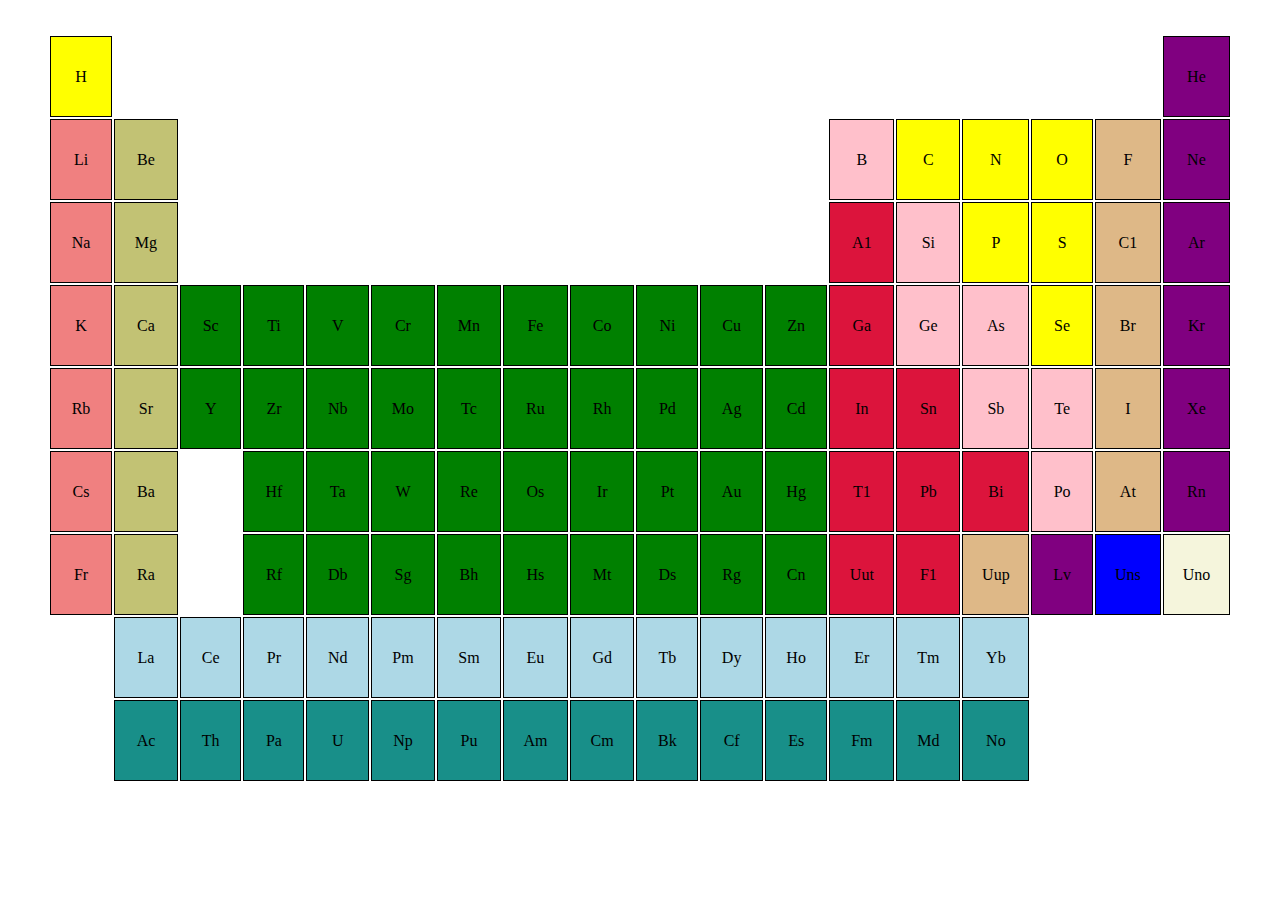
<file: index.html>
<!DOCTYPE html>
<html lang="en">
  <head>
    <meta charset="UTF-8" />
    <meta http-equiv="X-UA-Compatible" content="IE=edge" />
    <meta name="viewport" content="width=device-width, initial-scale=1.0" />
    <title>CSS Selector</title>
    <link rel="stylesheet" href="./css/style.css" />
  </head>
  <body>
    <br />
    <table>
      <tr>
        <td>H</td>
        <td colspan="16"></td>
        <td>He</td>
      </tr>
      <tr>
        <td>Li</td>
        <td>Be</td>
        <td colspan="10"></td>
        <td>B</td>
        <td>C</td>
        <td>N</td>
        <td>O</td>
        <td>F</td>
        <td>Ne</td>
      </tr>
      <tr>
        <td>Na</td>
        <td>Mg</td>
        <td colspan="10"></td>

        <td>A1</td>
        <td>Si</td>
        <td>P</td>
        <td>S</td>
        <td>C1</td>
        <td>Ar</td>
      </tr>
      <tr>
        <td>K</td>
        <td>Ca</td>
        <td>Sc</td>
        <td>Ti</td>
        <td>V</td>
        <td>Cr</td>
        <td>Mn</td>
        <td>Fe</td>
        <td>Co</td>
        <td>Ni</td>
        <td>Cu</td>
        <td>Zn</td>
        <td>Ga</td>
        <td>Ge</td>
        <td>As</td>
        <td>Se</td>
        <td>Br</td>
        <td>Kr</td>
      </tr>
      <tr>
        <td>Rb</td>
        <td>Sr</td>
        <td>Y</td>
        <td>Zr</td>
        <td>Nb</td>
        <td>Mo</td>
        <td>Tc</td>
        <td>Ru</td>
        <td>Rh</td>
        <td>Pd</td>
        <td>Ag</td>
        <td>Cd</td>
        <td>In</td>
        <td>Sn</td>
        <td>Sb</td>
        <td>Te</td>
        <td>I</td>
        <td>Xe</td>
      </tr>
      <tr>
        <td>Cs</td>
        <td>Ba</td>
        <td></td>
        <td>Hf</td>
        <td>Ta</td>
        <td>W</td>
        <td>Re</td>
        <td>Os</td>
        <td>Ir</td>
        <td>Pt</td>
        <td>Au</td>
        <td>Hg</td>
        <td>T1</td>
        <td>Pb</td>
        <td>Bi</td>
        <td>Po</td>
        <td>At</td>
        <td>Rn</td>
      </tr>
      <tr>
        <td>Fr</td>
        <td>Ra</td>
        <td></td>
        <td>Rf</td>
        <td>Db</td>
        <td>Sg</td>
        <td>Bh</td>
        <td>Hs</td>
        <td>Mt</td>
        <td>Ds</td>
        <td>Rg</td>
        <td>Cn</td>
        <td>Uut</td>
        <td>F1</td>
        <td>Uup</td>
        <td>Lv</td>
        <td>Uns</td>
        <td>Uno</td>
      </tr>
      <tr>
        <td rowspan="2"></td>
        <td>La</td>
        <td>Ce</td>
        <td>Pr</td>
        <td>Nd</td>
        <td>Pm</td>
        <td>Sm</td>
        <td>Eu</td>
        <td>Gd</td>
        <td>Tb</td>
        <td>Dy</td>
        <td>Ho</td>
        <td>Er</td>
        <td>Tm</td>
        <td>Yb</td>
        <td colspan="3"></td>
      </tr>
      <tr>
        <td>Ac</td>
        <td>Th</td>
        <td>Pa</td>
        <td>U</td>
        <td>Np</td>
        <td>Pu</td>
        <td>Am</td>
        <td>Cm</td>
        <td>Bk</td>
        <td>Cf</td>
        <td>Es</td>
        <td>Fm</td>
        <td>Md</td>
        <td>No</td>
        <td colspan="3"></td>
      </tr>
    </table>
  </body>
</html>
</file>
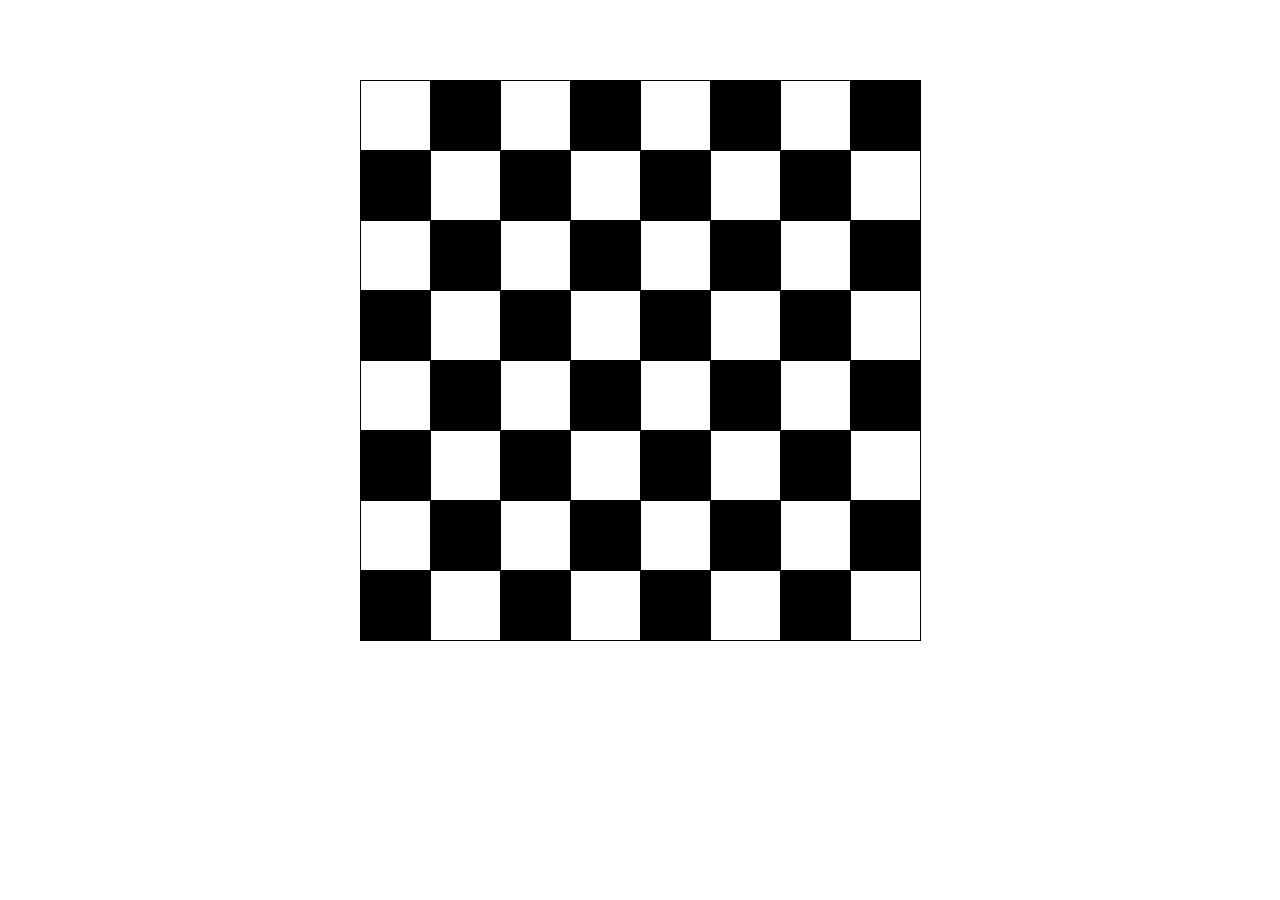
<file: Chessboard/index.html>
<!DOCTYPE html>
<html lang="en">
  <head>
    <meta charset="UTF-8" />
    <meta http-equiv="X-UA-Compatible" content="IE=edge" />
    <meta name="viewport" content="width=device-width, initial-scale=1.0" />
    <title>Document</title>
    <link rel="stylesheet" href="./css/style.css" />
  </head>
  <body>
    <table>
      <tr>
        <td></td>
        <td></td>
        <td></td>
        <td></td>
        <td></td>
        <td></td>
        <td></td>
        <td></td>
      </tr>
      <tr>
        <td></td>
        <td></td>
        <td></td>
        <td></td>
        <td></td>
        <td></td>
        <td></td>
        <td></td>
      </tr>
      <tr>
        <td></td>
        <td></td>
        <td></td>
        <td></td>
        <td></td>
        <td></td>
        <td></td>
        <td></td>
      </tr>
      <tr>
        <td></td>
        <td></td>
        <td></td>
        <td></td>
        <td></td>
        <td></td>
        <td></td>
        <td></td>
      </tr>
      <tr>
        <td></td>
        <td></td>
        <td></td>
        <td></td>
        <td></td>
        <td></td>
        <td></td>
        <td></td>
      </tr>
      <tr>
        <td></td>
        <td></td>
        <td></td>
        <td></td>
        <td></td>
        <td></td>
        <td></td>
        <td></td>
      </tr>
      <tr>
        <td></td>
        <td></td>
        <td></td>
        <td></td>
        <td></td>
        <td></td>
        <td></td>
        <td></td>
      </tr>
      <tr>
        <td></td>
        <td></td>
        <td></td>
        <td></td>
        <td></td>
        <td></td>
        <td></td>
        <td></td>
      </tr>
    </table>
  </body>
</html>
</file>
<file: css/style.css>
* {
  box-sizing: border-box;
  margin: 0;
  padding: 0;
}
table {
  padding: 1rem 3rem;
}
tr {
  width: 20vw;
  height: 9vh;
}
td {
  width: 9vw;
  border: black solid 1px;
  text-align: center;
}
td:hover {
  transition: 0.7s;
  transform: scale(1.5);
  text-align: center;
  background-color: rgb(217, 217, 217, 0.9);
  cursor: pointer;
}
td:empty {
  border: none;
  pointer-events: none;
}
tr:nth-child(1) td:nth-child(1),
tr:nth-child(2) :nth-child(n + 5):nth-child(-n + 7),
tr:nth-child(3) :nth-child(n + 6):nth-child(-n + 7),
tr:nth-child(4) :nth-child(16) {
  background-color: yellow;
}
tr:nth-child(1) td:nth-child(2),
tr:nth-child(2) td:nth-child(3),
tr:nth-child(2) td:nth-child(3),
tr:nth-child(3) td:nth-child(3) {
  border: none;
}
tr:nth-child(2) td:nth-child(1),
tr:nth-child(3) td:nth-child(1),
tr:nth-child(4) td:nth-child(1),
tr:nth-child(5) td:nth-child(1),
tr:nth-child(6) td:nth-child(1),
tr:nth-child(7) td:nth-child(1) {
  background-color: lightcoral;
}
tr:nth-child(2) td:nth-child(2),
tr:nth-child(3) td:nth-child(2),
tr:nth-child(4) td:nth-child(2),
tr:nth-child(5) td:nth-child(2),
tr:nth-child(6) td:nth-child(2),
tr:nth-child(7) td:nth-child(2) {
  background-color: rgb(194, 194, 116);
}
tr:nth-child(2) td:nth-child(8),
tr:nth-child(3) td:nth-child(8),
tr:nth-child(4) td:nth-child(17),
tr:nth-child(5) td:nth-child(17),
tr:nth-child(6) td:nth-child(17),
tr:nth-child(7) td:nth-child(15) {
  background-color: burlywood;
}
tr:nth-child(1) td:nth-child(3),
tr:nth-child(2) td:nth-child(9),
tr:nth-child(3) td:nth-child(9),
tr:nth-child(4) td:nth-child(18),
tr:nth-child(5) td:nth-child(18),
tr:nth-child(6) td:nth-child(18),
tr:nth-child(7) td:nth-child(16) {
  background-color: purple;
}
tr:nth-child(7) td:nth-child(17) {
  background-color: blue;
}
tr:nth-child(7) td:nth-child(18) {
  background-color: beige;
}
tr:nth-child(4) :nth-child(n + 3):nth-child(-n + 12),
tr:nth-child(5) :nth-child(n + 3):nth-child(-n + 12),
tr:nth-child(6) :nth-child(n + 4):nth-child(-n + 12),
tr:nth-child(7) :nth-child(n + 4):nth-child(-n + 12) {
  background-color: green;
}

tr:nth-child(3) :nth-child(4),
tr:nth-child(4) :nth-child(13),
tr:nth-child(5) :nth-child(n + 13):nth-child(-n + 14),
tr:nth-child(6) :nth-child(n + 13):nth-child(-n + 15),
tr:nth-child(7) :nth-child(n + 13):nth-child(-n + 14) {
  background-color: crimson;
}
tr:nth-child(2) :nth-child(4),
tr:nth-child(3) :nth-child(5),
tr:nth-child(4) :nth-child(n + 14):nth-child(-n + 15),
tr:nth-child(5) :nth-child(n + 15):nth-child(-n + 16),
tr:nth-child(6) :nth-child(16) {
  background-color: pink;
}
tr:nth-child(8) td:nth-child(n + 2):nth-child(-n + 15) {
  background-color: lightblue;
}
tr:nth-child(9) td:nth-child(n + 1):nth-child(-n + 14) {
  background-color: rgb(24, 143, 137);
}
</file>
<file: Chessboard/css/style.css>
* {
  box-sizing: border-box;
  margin: 0;
  padding: 0;
}

table {
  margin: 80px auto;
  border: black solid 1px;
  border-collapse: collapse;
}
td {
  width: 70px;
  height: 70px;
  border: black 1px solid;
}

tr:nth-child(odd) td:nth-child(even),
tr:nth-child(even) td:nth-child(odd) {
  background: black;
}
</file>
